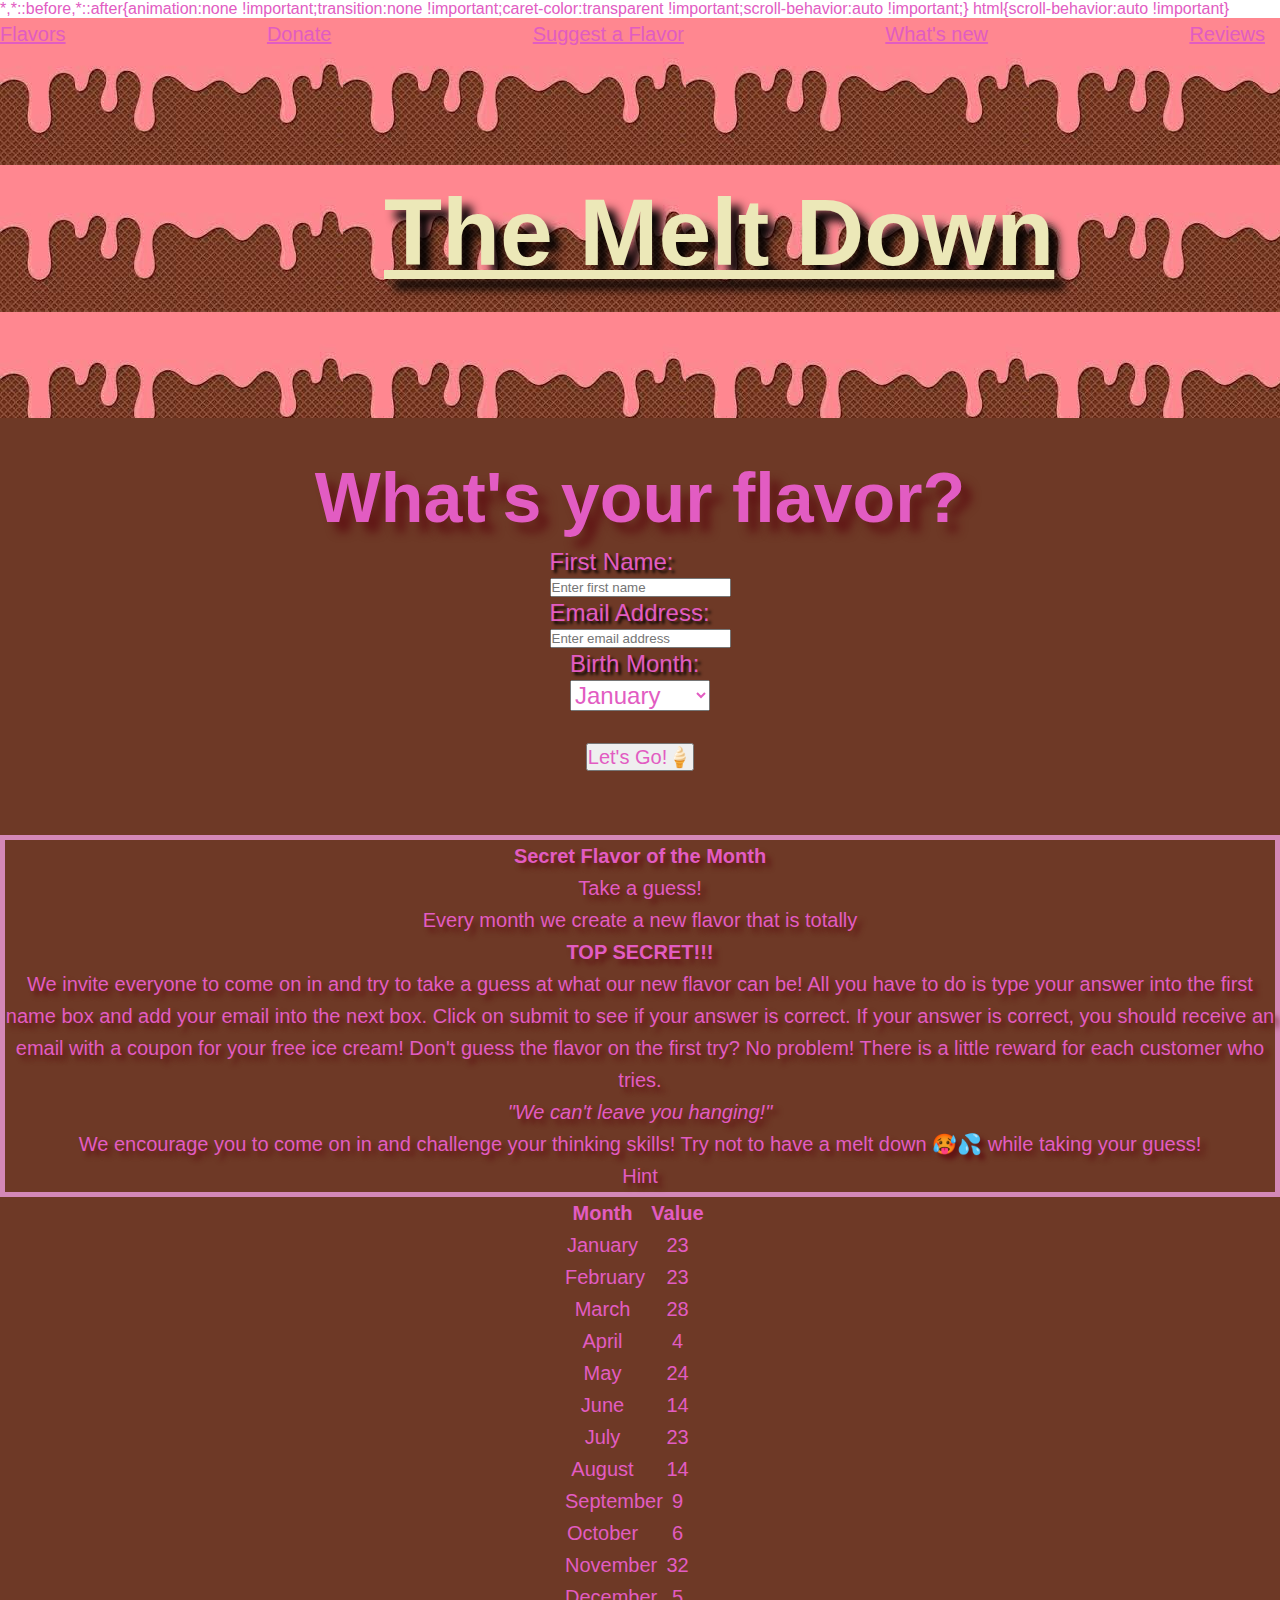
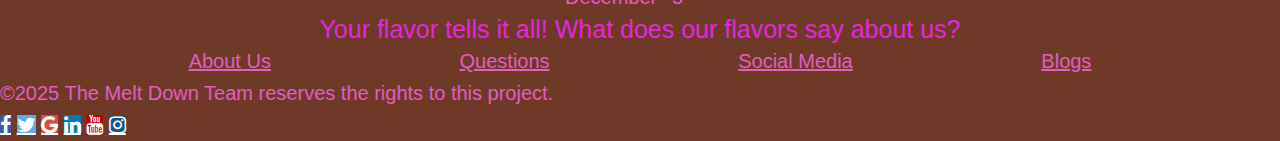
<file: Project-1-main/index.html>
<!DOCTYPE html>
<html lang="en">

<head>
    <meta charset="UTF-8">
    <meta name="viewport" content="width=device-width, initial-scale=1.0">
    <link rel="stylesheet" href="assets/reset.css" />
    <link href="https://cdn.jsdelivr.net/npm/bootstrap@5.3.2/dist/css/bootstrap.min.css" rel="stylesheet"
        integrity="sha384-T3c6CoIi6uLrA9TneNEoa7RxnatzjcDSCmG1MXxSR1GAsXEV/Dwwykc2MPK8M2HN" crossorigin="anonymous">
    <link rel="stylesheet" href="assets/style.css" />
    <link href="https://fonts.cdnfonts.com/css/bubble-letters" rel="stylesheet">
    <link href="https://fonts.cdnfonts.com/css/little-princess" rel="stylesheet">
    <link href="https://fonts.cdnfonts.com/css/kbwiggleworm" rel="stylesheet">
    <link rel="stylesheet" href="https://cdnjs.cloudflare.com/ajax/libs/font-awesome/4.7.0/css/font-awesome.min.css">
</head>

<body>
    <header class="background">
        <title id="title">Project Meltdown</title>
        <nav class="navlist">
            <ul>
                <li><a href="Flavors.html">Flavors</a></li>
                <li><a href="Donate">Donate</a></li>
                <li><a href="Suggestions">Suggest a Flavor</a></li>
                <li><a href="Whatsnew">What's new</a></li>
                <li><a href="Reviews">Reviews</a></li>
                
            </ul>
        </nav>
        
        <h1 class="title mb-0">The Melt Down</h1>
        
    </header>
    
    <main id="main">
        <div id="placeholder"></div>
        <div class="form-group mt-0">
            <h2 class="customer-list mt-0" id="customerList">What's your flavor?</h2>
            <ul id="customerItems"></ul>
            <div id="label" class="m-3 text-center">
                <label for="firstName">First Name:</label>
                <input type="text" id="firstName" placeholder="Enter first name">
            </div>
            <div id="label" class="m-3 text-center">
                <label for="email">Email Address:</label>
                <input type="text" id="email" placeholder="Enter email address">
            </div>
            <div id="label" class="m-3 text-center">
                <label for="birthMonth">Birth Month:</label>
                <select id="myDropdown" id="birthMonth">
                    <option value="January">January</option>
                    <option value="February">February</option>
                    <option value="March">March</option>
                    <option value="April">April</option>
                    <option value="May">May</option>
                    <option value="June">June</option>
                    <option value="July">July</option>
                    <option value="August">August</option>
                    <option value="September">September</option>
                    <option value="October">October</option>
                    <option value="November">November</option>
                    <option value="December">December</option>
                </select>
            </div>
            
            <button id="yourflavor">Let's Go!🍦</button>
            
            <div id="subscribeBox" class="small-modal">
                <div class="modal-content">  
                    <h2>Subscribe to Our Mailing List!</h2>
                    <p>Want To stay updated on all of our new flavors??</p> 
                    <button id="Yes">Yes, please!</button>
                    <button id="No">I don't like ice cream</button>
                </div>
            </div>
        </div>
        
        
        <aside class="sidebar">
            <h3>Secret Flavor of the Month</h3>
            <label class="mb-0">Take a guess!</label> 
            <p> Every month we create a new flavor that is totally <b>TOP SECRET!!!</b>We invite everyone to come on in and try to take a guess at what our new flavor can be! All you have to do is type your answer into the first name box and add your email into the next box. Click on submit to see if your answer is correct. If your answer is correct, you should receive an email with a coupon for your free ice cream! Don't guess the flavor on the first try? No problem! There is a little reward for each customer who tries. <i>"We can't leave you hanging!"</i>We encourage you to come on in and challenge your thinking skills! Try not to have a melt down 🥵💦 while taking your guess!</p>
            <details>
                <summary id="Hint">Hint</summary>
                <p>Star Wars</p>
            </details>
        </aside>
        
    </main>
    
    <footer>
        <div id="placeholder">
            <table id="hiscoretable"></table>
        </div>
        <div class="footer">
            Your flavor tells it all! What does our flavors say about us?
        </div>
        <div class="page1footer">
            <p><a href="AboutUs">About Us</a></p>
            <p><a href="ContactUs">Questions</a></p>
            <p><a href="SocialMedia">Social Media</a></p>
            <p><a href="Blogs">Blogs</a></p>
        </div>
        <p>&copy;2025 The Melt Down Team reserves the rights to this project.</p>
        <a href="#" class="fa fa-facebook"></a>
        <a href="#" class="fa fa-twitter"></a>
        <a href="#" class="fa fa-google"></a>
        <a href="#" class="fa fa-linkedin"></a>
        <a href="#" class="fa fa-youtube"></a>
        <a href="#" class="fa fa-instagram"></a>
    </footer>

</body>
<script src="script.js"></script>
</html>
</file>
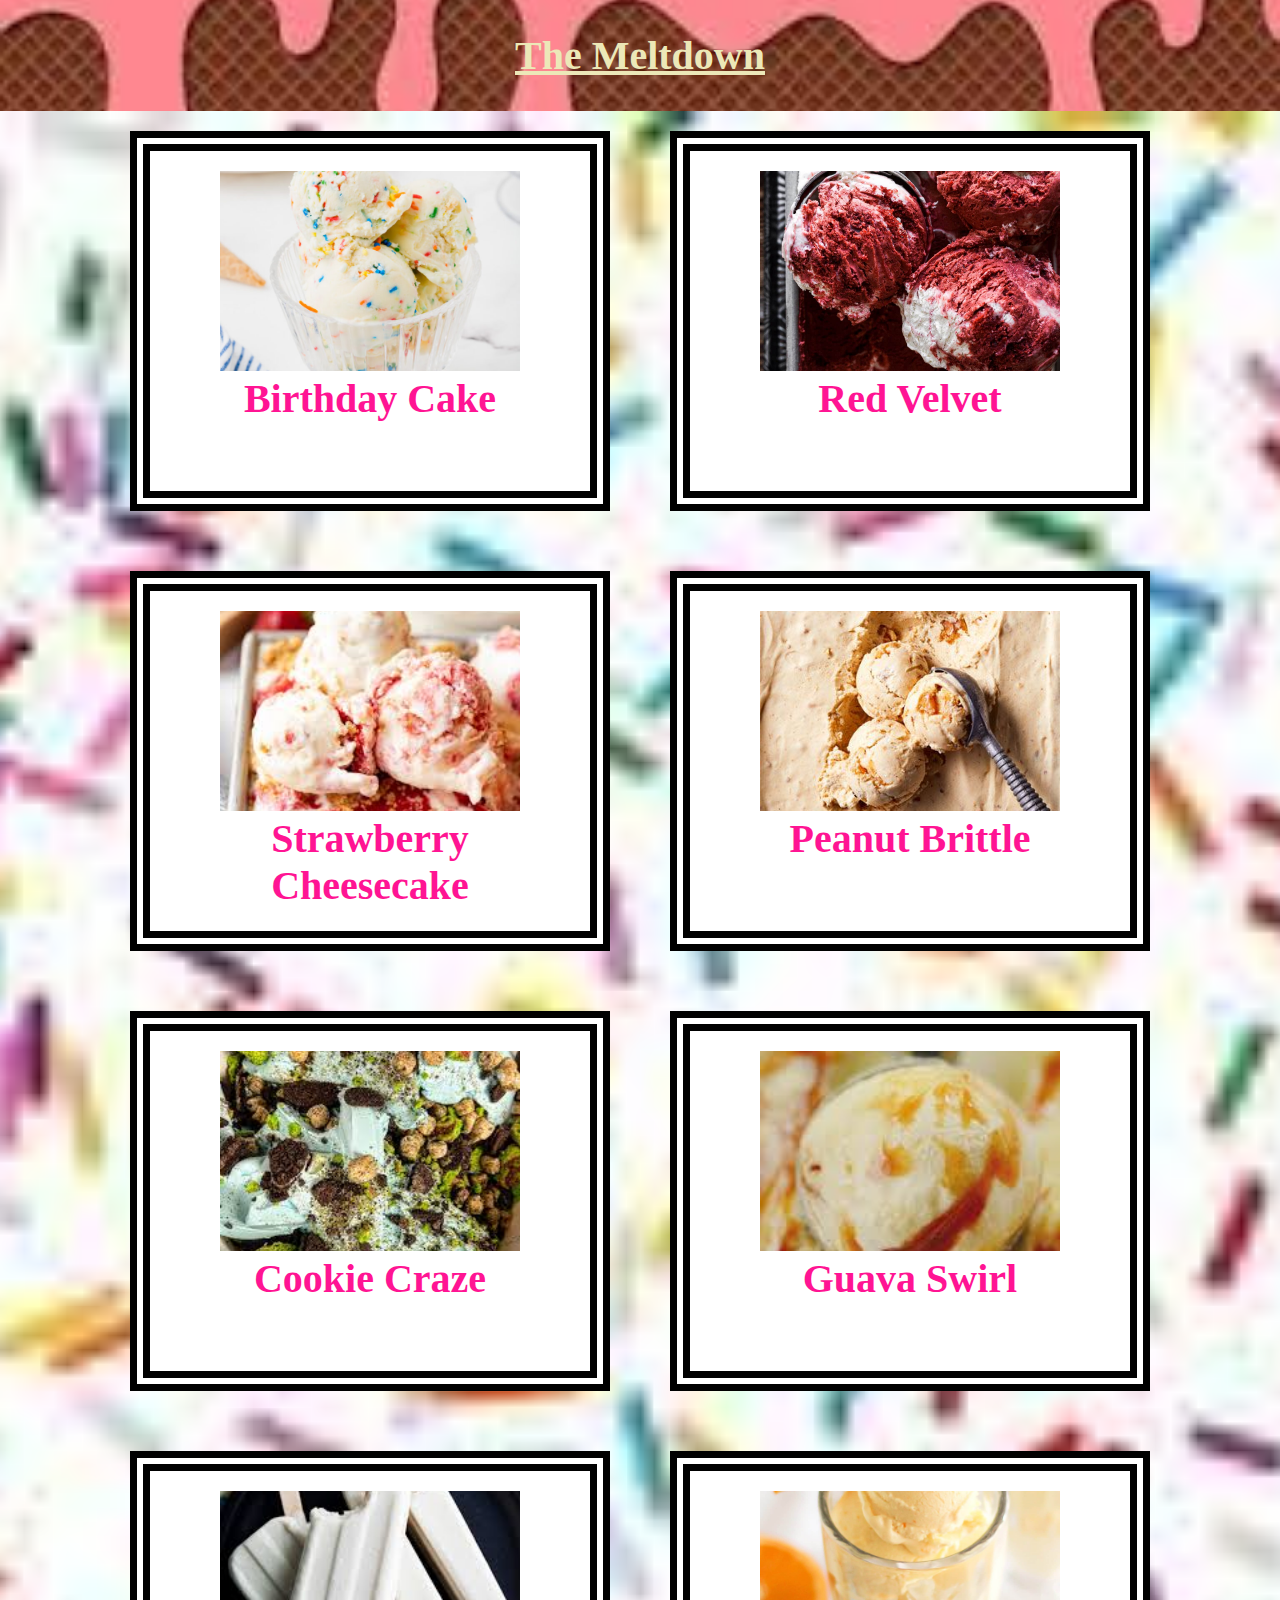
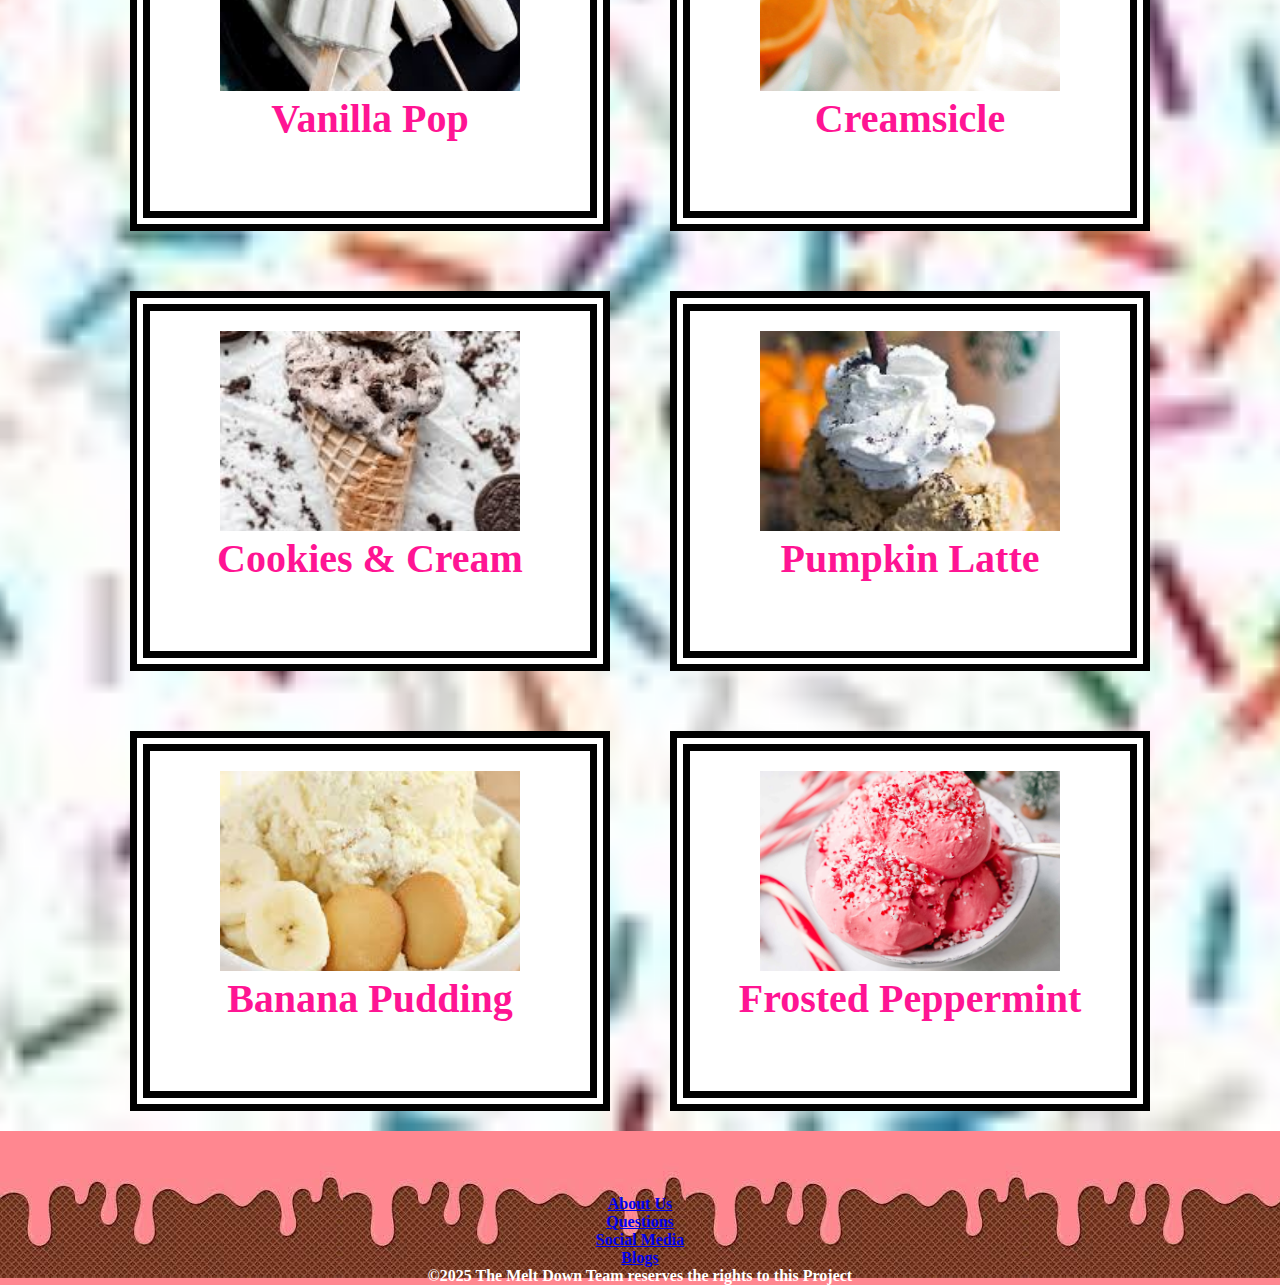
<file: Project-1-main/Flavors.html>
<!DOCTYPE html>
<html lang="eng">

<head>
    <meta charset="UTF-8">
    <meta name="viewport" content="width=device-width, initial-scale=1.0">
    <title>Project Meltdown Flavors</title>
    <link rel="stylesheet"   href="./assets/flavor.css">
    <link href="https://fonts.cdnfonts.com/css/bubble-letters" rel="stylesheet">
</head>

<body>
    <header class="background">
        <h1 >The Meltdown</h1>
    </header>
    <main id="content">

        <div class="flavor-container">
            <section class="flavors"> <img src="assets/Flavor.images/Birthday-Cake-Ice-Cream-1.2-720x720.jpg"
                    alt="Birthday cake Ice cream" class="flavor-pic">
                <h2>Birthday Cake</h2>
            </section>
            <section class="flavors"><img
                    src="assets/Flavor.images/Red-Velvet-Cake-Ice-Cream-Swirl-White-Cream-Cheese-No-Churn-Christmas-016.jpg"
                    class="flavor-pic">
                <h2>Red Velvet</h2>
            </section>
            <section class="flavors"><img src="assets/Flavor.images/Strawberry.jpg" alt="Strawberry-cheesecake"
                    class="flavor-pic">
                <h2>Strawberry Cheesecake</h2>
            </section>
            <section class="flavors"><img src="assets/Flavor.images/peanutBrittle.jpg" alt="peanutBrittle"
                    class="flavor-pic">
                <h2>Peanut Brittle</h2>
            </section>
            <section class="flavors"><img src="assets/Flavor.images/cookieCraze.jpg" alt="cookieCraze"
                    class="flavor-pic">
                <h2>Cookie Craze</h2>
            </section>
            <section class="flavors"><img src="assets/Flavor.images/guavaSwirl.jpg" alt="guavaSwirl" class="flavor-pic">
                <h2>Guava Swirl</h2>
            </section>
            <section class="flavors"><img src="assets/Flavor.images/vanillapop.jpg" alt="vanillapop" class="flavor-pic">
                <h2>Vanilla Pop</h2>
            </section>
            <section class="flavors"><img
                    src="assets/Flavor.images/Healthy-Orange-Creamsicle-Ice-Cream1-e1527443301809.jpg" alt="Creamsicle"
                    class="flavor-pic">
                <h2>Creamsicle</h2>
            </section>
            <section class="flavors"><img src="assets/Flavor.images/Cookies&Cream.jpg" alt="Cookies & Cream"
                    class="flavor-pic">
                <h2>Cookies & Cream</h2>
            </section>
            <section class="flavors"><img src="assets/Flavor.images/pumpkin.jpg" alt="Pumpkin Latte" class="flavor-pic">
                <h2>Pumpkin Latte</h2>
            </section>
            <section class="flavors"><img src="assets/Flavor.images/banana.jpg" alt="Banana Pudding Ice-cream"
                    class="flavor-pic">
                <h2>Banana Pudding</h2>
            </section>
            <section class="flavors"><img src="assets/Flavor.images/Peppermint-Ice-Cream-2-scaled.jpg"
                    alt="Frosted Peppermint" class="flavor-pic">
                <h2>Frosted Peppermint</h2>
            </section>
        </div>
    </main>

    <footer>
        <p><a href="index.html">About Us</a></p>
        <p><a href="index.html">Questions</a></p>
        <p><a href="index.html">Social Media</a></p>
        <p><a href="index.html">Blogs</a></p>
        <p>&copy;2025 The Melt Down Team reserves the rights to this Project</p>
    </footer>


</body>
</file>
<file: Project-1-main/assets/style.css>
*{
    margin: 0;
    padding: 0;
    box-sizing: border-box;
    display: block;
    font-family: "Pompiere", sans-serif;
    color: #E25CC2;
    
}

.title {
    font-family: 'Bubble Letters', sans-serif;
    font-size: 6rem;
    margin: 1rem 0;
    text-align: center;
    text-shadow: 10px 10px 10px #000000;
    position: absolute;
    top:170px;
    left: 32%;
    color: #ECE8B8;
    text-decoration: underline;
}

.flavor-box {
    font-size: 2.5rem;
    text-align: center;
    margin: 2rem 0;
}

main{
    background-color: #6E3926;
}

header {
    background-image:url("./meltdown.jpeg");
}

.navlist {
    color: var(--heliotrope);
    height: 400px;
}

.navlist ul {
    font-size:1.25rem;
    list-style: none;
    text-decoration: none;
    cursor: pointer;
    color: var(--heliotrope);
    display: flex;
    justify-content:space-between;
    margin-right: 15px;
}

.header{
    text-align: center;
}

.form-group{
    display: flex;
    justify-content: center;
    align-items: center;
    flex-direction: column;
    margin: 2rem 0;
    text-shadow: 3px 3px 3px #000000;
}

#yourflavor{
    display: flex;
    justify-content: center;
    align-items: center;
    text-align: center;
    margin: 2rem 0;
    box-shadow: inset;
    font-size: 20px;
}

h1{
    font-size: 2.5rem;
    text-align: center;
    margin: 2rem 0;
}

.main{
    display: flex;
    justify-content: center;
    align-items: center;
    flex-direction: column;
    margin: 2rem 0;
    text-shadow: 3px 3px 3px #000000;
}

#yourflavor{
    display: flex;
    justify-content: center;
    align-items: center;
    text-align: center;
    margin: 2rem 0;
    box-shadow: inset;
}

#yourflavor :hover{
    background-color: #eba7ea;
    color: #6E3926;
}

h1{
    font-size: 2.5rem;
    text-align: center;
    margin: 2rem 0;
    background-size:cover;
    text-shadow: 5px 5px 5px #601515;
}

.secretflavor{
    justify-content: center;
    text-align: center;
    text-shadow: 5px 5px 5px #601515;
}

#main{
    display: flex;
    justify-content: space-between; 
}

.customer-list{
    display: flex;
    justify-content: center;
    align-items: center;
    flex-direction: column;
    margin: 2rem 0;
    background-size:cover;
    text-shadow: 10px 10px 10px #601515;
    font-family: 'Little Princess', sans-serif;
    font-size: 95px;
    position: relative;
}

.sidebar{
    text-align: center;
    text-shadow: 5px 5px 5px #601515;
    border: 5px solid rgb(212, 136, 183);
    width: 300px;
}

.hint{
    color: var(--heliotrope)rgb(64, 43, 226);
}
#label{
    font-size: 1.5rem;
    position: relative;

}
.footer{
    font-size: 25px;
    display: flex;
    justify-content: center;
    align-items: center;
    flex-direction: column;
    background-size:cover;
    color: #E327DC;
}

.page1footer{
    color: var(--heliotrope);
    justify-content: left; 
    display: flex;
    justify-content:space-evenly ;
}

footer{
    background-color: #6E3926;
}

/*
    Text fade and Modal
*/
.fade-in {
opacity: 0;
animation: fadeIn 3s forwards; 
}

@keyframes fadeIn {
to {
    opacity: 2;
}

}

#title{
display: none;
}

.small-modal {
display: none; 
position: fixed;
top: 50%;
left: 50%;
transform: translate(-50%, -50%);
z-index: 1000;
background-color: white;
box-shadow: 0 4px 8px rgba(0, 0, 0, 0.2);
border-radius: 8px;
width: 300px; 
padding: 15px; 
}

.modal-content {
text-align: center;
}

.modal-content h3 {
font-size: 1.2rem; 
margin-bottom: 10px;
}

.modal-content p {
font-size: 0.9rem; 
margin-bottom: 15px;
}

.modal-buttons {
display: flex;
justify-content: space-around;
}

.modal-buttons button {
font-size: 0.9rem;
padding: 8px 12px;
border: none;
border-radius: 4px;
cursor: pointer;
}

.modal-buttons button:hover {
background-color: #f0f0f0;
} 

/*
    Table Container and its elements
*/
    #placeholder{
        display: grid;
        justify-content: right;
    }

#hiscoretable{
    display: contents;
    background-color: white;
    width: 15%;
    height: 100%;
    min-width: fit-content;
}

#hiScoreHead{
    display: inline-flex;
    width: 50%;
    text-align: center;
    min-width: 150px;
}

tbody{
    width: 50%;
    min-width: 150px;
}
th{
   width: 50%;
}

tr{
    display: flex;
}

td{
    height: 100%;
    width: 50%;
    text-align: center;
}

/*
    Social Media Links
*/
.fa:hover {
    opacity: 0.8;
}

.fa-facebook {
  background: #3B5998;
  color: white;
}

.fa-twitter {
  background: #55ACEE;
  color: white;
}

.fa-google {
  background: #dd4b39;
  color: white;
}

.fa-linkedin {
  background: #007bb5;
  color: white;
}

.fa-youtube {
  background: #bb0000;
  color: white;
}

.fa-instagram {
  background: #125688;
  color: white;
}
/*
    Media Queries
*/
@media(max-width: 1598px) {
    body {
        font-size:1.25rem;
        line-height: 2rem
    }

    .navlist ul {
        font-size: 1.25rem;
    }
    #placeholder{
        display: grid;
        justify-content: center;
    }

    .title {
        font-size: 95px;
        text-align: center;
        position: absolute;
        top:200px;
        left: 30%;

    }
    .customer-list{
        font-size: 70px;
        text-align: center;
    }
    header {
        width: 100%;
      }
    
    main {
        max-width: 100%;
        display: flex;
        flex-direction: column;
        align-items: center;
      }
    .sidebar {
        
        width: 100vw;
        max-width: 100vw;
    }
}

@media(max-width: 1200px) {
    body {
        font-size:1.25rem;
        line-height: 2rem
    }

    .navlist ul {
        font-size: 1.25rem;
    }

    .title {
        font-size: 95px;
        text-align: center;
        position: absolute;
        top:200px;
        left: 25%;

    }
    .customer-list{
        font-size: 70px;
        text-align: center;
    }

}

@media(max-width: 992px) {
    body {
        font-size:1.25rem;
        line-height: 2rem
    }
   
    .title {
        font-size: 90px;
        text-align: center;
        position: absolute;
        top:200px;
        left: 18%;

    }
    .customer-list{
        font-size: 70px;
        text-align: center;
    }
    .footer{
        font-size: 20px;
    }

}

@media(max-width: 769px) {
    body {
        font-size:1.25rem;
        line-height: 2rem
    }
   
    .title {
        font-size: 90px;
        text-align: center;
        position: absolute;
        top:190px;
        left: 10%;

    }
    .customer-list{
        font-size: 70px;
        text-align: center;
    }
    .footer{
        font-size: 18px;
    }
    .footernote{
        font-size: 18px;
    }

}

@media(max-width: 702px) {
    body {
        font-size:1.25rem;
        line-height: 2rem
    }
    .navlist ul {
      flex-direction: column;
      font-size: 1rem;
    }
   
    .title {
        font-size: 75px;
        text-align: center;
        position: absolute;
        top:190px;
        left: 12%;

    }
    .customer-list{
        font-size: 60px;
        text-align: center;
    }

}

@media(max-width: 597px) {
    body {
        font-size:1.25rem;
        line-height: 2rem
    }
   
    .title {
        font-size: 60px;
        text-align: center;
        position: absolute;
        top:230px;
        left: 10%;

    }
    .customer-list{
        font-size: 60px;
        text-align: center;
    }  
    .footernote{
        font-size: 15px;
    }
}

@media(max-width: 550px) {
    body {
        font-size:1.25rem;
        line-height: 2rem
    }
   
    .title {
        font-size: 60px;
        text-align: center;
        position: absolute;
        top:230px;
        left: 9%;

    }
    .customer-list{
        font-size: 60px;
        text-align: center;
    }

}
</file>
<file: Project-1-main/assets/flavor.css>
* {
    margin: 0;
    padding: 0;
}

head{
    background-color: #ba49bd;
    text-align: right;
}

.title {
    font-size: 2.8rem;
    margin: 1rem 0;
    background-color: #ba49bd;
    text-align: center;
}

.flavor-box {
    font-size: 2.5rem;
    text-align: center;
    margin: 2rem 0;
}



header{
    font-family: 'Bubble Letters';
    background-image: url('./title-background.jpeg');
    background-size: cover; 
    background-position: center; 
    background-repeat: no-repeat; 
    color: #ECE8B8;
    text-decoration: underline;
    display: flex;
    justify-content: center;
    align-items: center;
    text-align: center;
    width: 100%;

}

#content{
    background-image: url("./images/sprinkles.jpg") !important;
    background-size:cover;
    background-position: center center;
    background-repeat: repeat;
    
}

.flavor-container{
    display: flex;
      flex-wrap: wrap;
      gap: 20px; 
      justify-content: center;
}

.flavors{
    font-family: 'Bubble Letters';
    color: deeppink;
    padding: 20px;
    margin: 20px;
    background-color: white;
    border-width: 20px;
    border-style: double;
    border-color: black;
    width: 400px;
    height: 300px;
    overflow: hidden;
    text-align: center;
}

.flavor-pic{
    width: 300px;
    height: 200px;
    object-fit: cover;

}

h2{
    font-size: 2.5rem;
}

footer{
    color: white;
    padding-top: 5%;
    background-image: url(./title-background.jpeg);
    bottom: 0px;
    width:100vw;
    height: auto;
    text-align: center;
    font-weight: bolder;
}

.navlist {
    display: flex;
    background-color: #6e3926;
    color: var(--heliotrope); 
    
}

.navlist li {
    list-style: none;
    text-decoration: none;
    cursor: pointer;
}

.header{
    text-align: center;
    padding: 0;
}
#id{
    background-image: none;
}

h1{
    font-size: 2.5rem;
    text-align: center;
    margin: 2rem 0;
}

.main{
    display: flex;
    justify-content: center;
    align-items: center;
    flex-direction: column;
    margin: 2rem 0;

}
.letsgo {
    align-self: start;
    color: var(--heliotrope)
}
.SecretFlavor{
    text-align: center;
    margin: 2rem 0;
}

.page1footer{
    color: var(--heliotrope)

}
</file>
